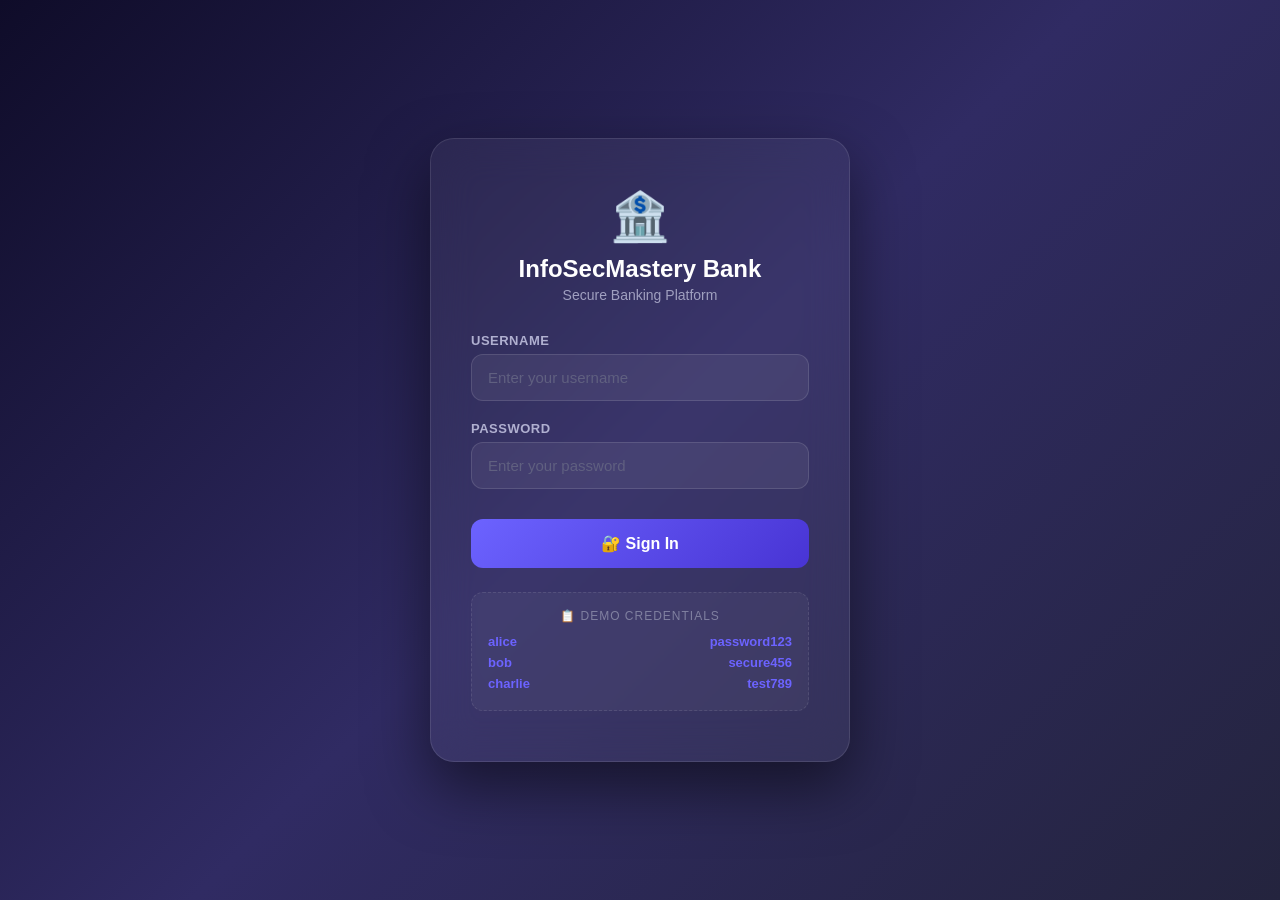
<file: index.html>
<!DOCTYPE html>
<html lang="en">
<head>
  <meta charset="UTF-8">
  <meta name="viewport" content="width=device-width, initial-scale=1.0">
  <title>InfoSecMastery Bank - Login</title>
  <link rel="stylesheet" href="styles/style.css">
</head>
<body>
  <div class="login-container">
    <div class="login-card">
      <div class="logo">🏦</div>
      <h1>InfoSecMastery Bank</h1>
      <p class="subtitle">Secure Banking Platform</p>

      <div class="error-message" id="errorMessage"></div>

      <form id="loginForm">
        <div class="form-group">
          <label for="username">Username</label>
          <input type="text" id="username" placeholder="Enter your username" autocomplete="username">
        </div>

        <div class="form-group">
          <label for="password">Password</label>
          <input type="password" id="password" placeholder="Enter your password" autocomplete="current-password">
        </div>

        <button type="submit" class="login-btn">🔐 Sign In</button>
      </form>

      <div class="demo-credentials">
        <p>📋 Demo Credentials</p>
        <div class="cred"><span>alice</span> <span>password123</span></div>
        <div class="cred"><span>bob</span> <span>secure456</span></div>
        <div class="cred"><span>charlie</span> <span>test789</span></div>
      </div>
    </div>
  </div>

  <script src="js/data.js"></script>
  <script src="js/auth.js"></script>
  <script>
    document.addEventListener('DOMContentLoaded', function() {
      initLoginForm();
    });
  </script>
</body>
</html>
</file>
<file: styles/style.css>
* {
  margin: 0;
  padding: 0;
  box-sizing: border-box;
}

body {
  font-family: 'Segoe UI', Tahoma, Geneva, Verdana, sans-serif;
  background: linear-gradient(135deg, #0f0c29, #302b63, #24243e);
  min-height: 100vh;
  color: #e0e0e0;
}

/* ========== LOGIN PAGE ========== */
.login-container {
  display: flex;
  justify-content: center;
  align-items: center;
  min-height: 100vh;
  padding: 20px;
}

.login-card {
  background: rgba(255, 255, 255, 0.05);
  backdrop-filter: blur(20px);
  border: 1px solid rgba(255, 255, 255, 0.1);
  border-radius: 24px;
  padding: 50px 40px;
  width: 100%;
  max-width: 420px;
  box-shadow: 0 25px 60px rgba(0, 0, 0, 0.5);
}

.login-card .logo {
  text-align: center;
  margin-bottom: 10px;
  font-size: 48px;
}

.login-card h1 {
  text-align: center;
  font-size: 24px;
  font-weight: 700;
  color: #ffffff;
  margin-bottom: 4px;
}

.login-card .subtitle {
  text-align: center;
  color: #a0a0c0;
  font-size: 14px;
  margin-bottom: 30px;
}

.login-card .form-group {
  margin-bottom: 20px;
}

.login-card label {
  display: block;
  font-size: 13px;
  font-weight: 600;
  color: #b0b0d0;
  margin-bottom: 6px;
  text-transform: uppercase;
  letter-spacing: 0.5px;
}

.login-card input {
  width: 100%;
  padding: 14px 16px;
  background: rgba(255, 255, 255, 0.06);
  border: 1px solid rgba(255, 255, 255, 0.12);
  border-radius: 12px;
  color: #ffffff;
  font-size: 15px;
  transition: all 0.3s ease;
}

.login-card input:focus {
  outline: none;
  border-color: #6c63ff;
  box-shadow: 0 0 0 3px rgba(108, 99, 255, 0.2);
  background: rgba(255, 255, 255, 0.08);
}

.login-card input::placeholder {
  color: #606080;
}

.login-card .login-btn {
  width: 100%;
  padding: 15px;
  background: linear-gradient(135deg, #6c63ff, #4834d4);
  border: none;
  border-radius: 12px;
  color: #fff;
  font-size: 16px;
  font-weight: 700;
  cursor: pointer;
  transition: all 0.3s ease;
  margin-top: 10px;
}

.login-card .login-btn:hover {
  transform: translateY(-2px);
  box-shadow: 0 8px 25px rgba(108, 99, 255, 0.4);
}

.login-card .login-btn:active {
  transform: translateY(0);
}

.login-card .error-message {
  background: rgba(255, 77, 77, 0.15);
  border: 1px solid rgba(255, 77, 77, 0.3);
  border-radius: 10px;
  padding: 12px 16px;
  color: #ff6b6b;
  font-size: 14px;
  margin-bottom: 20px;
  display: none;
}

.login-card .error-message.show {
  display: block;
}

.login-card .demo-credentials {
  margin-top: 24px;
  padding: 16px;
  background: rgba(255, 255, 255, 0.04);
  border-radius: 12px;
  border: 1px dashed rgba(255, 255, 255, 0.1);
}

.login-card .demo-credentials p {
  font-size: 12px;
  color: #8080a0;
  margin-bottom: 8px;
  text-transform: uppercase;
  letter-spacing: 1px;
  text-align: center;
}

.login-card .demo-credentials .cred {
  display: flex;
  justify-content: space-between;
  font-size: 13px;
  color: #b0b0d0;
  padding: 3px 0;
}

.login-card .demo-credentials .cred span {
  color: #6c63ff;
  font-weight: 600;
}

/* ========== NAVIGATION ========== */
.navbar {
  background: rgba(0, 0, 0, 0.3);
  backdrop-filter: blur(20px);
  border-bottom: 1px solid rgba(255, 255, 255, 0.06);
  padding: 0 30px;
  display: flex;
  justify-content: space-between;
  align-items: center;
  height: 70px;
  position: sticky;
  top: 0;
  z-index: 100;
}

.navbar .nav-brand {
  display: flex;
  align-items: center;
  gap: 12px;
  font-size: 20px;
  font-weight: 700;
  color: #ffffff;
}

.navbar .nav-brand .brand-icon {
  font-size: 28px;
}

.navbar .nav-links {
  display: flex;
  gap: 8px;
  align-items: center;
}

.navbar .nav-links a {
  text-decoration: none;
  color: #a0a0c0;
  padding: 10px 20px;
  border-radius: 10px;
  font-size: 14px;
  font-weight: 500;
  transition: all 0.3s ease;
  display: flex;
  align-items: center;
  gap: 8px;
}

.navbar .nav-links a:hover {
  background: rgba(255, 255, 255, 0.06);
  color: #ffffff;
}

.navbar .nav-links a.active {
  background: rgba(108, 99, 255, 0.15);
  color: #6c63ff;
}

.navbar .nav-links .logout-btn {
  background: rgba(255, 77, 77, 0.1);
  color: #ff6b6b;
  border: none;
  cursor: pointer;
  padding: 10px 20px;
  border-radius: 10px;
  font-size: 14px;
  font-weight: 500;
  display: flex;
  align-items: center;
  gap: 8px;
  transition: all 0.3s ease;
}

.navbar .nav-links .logout-btn:hover {
  background: rgba(255, 77, 77, 0.2);
}

/* ========== DASHBOARD ========== */
.dashboard {
  max-width: 1200px;
  margin: 0 auto;
  padding: 30px;
}

.welcome-section {
  margin-bottom: 30px;
}

.welcome-section h1 {
  font-size: 32px;
  font-weight: 700;
  color: #ffffff;
  margin-bottom: 6px;
}

.welcome-section p {
  color: #8080a0;
  font-size: 16px;
}

.balance-card {
  background: linear-gradient(135deg, #6c63ff, #4834d4);
  border-radius: 20px;
  padding: 30px;
  margin-bottom: 30px;
  position: relative;
  overflow: hidden;
  box-shadow: 0 10px 40px rgba(108, 99, 255, 0.3);
}

.balance-card::before {
  content: '';
  position: absolute;
  top: -50%;
  right: -20%;
  width: 300px;
  height: 300px;
  background: rgba(255, 255, 255, 0.05);
  border-radius: 50%;
}

.balance-card .balance-label {
  font-size: 14px;
  text-transform: uppercase;
  letter-spacing: 1.5px;
  opacity: 0.8;
  margin-bottom: 8px;
}

.balance-card .balance-amount {
  font-size: 48px;
  font-weight: 800;
  color: #ffffff;
  margin-bottom: 6px;
}

.balance-card .balance-account {
  font-size: 14px;
  opacity: 0.7;
}

.dashboard-grid {
  display: grid;
  grid-template-columns: repeat(auto-fit, minmax(280px, 1fr));
  gap: 20px;
  margin-bottom: 30px;
}

.dashboard-card {
  background: rgba(255, 255, 255, 0.05);
  backdrop-filter: blur(10px);
  border: 1px solid rgba(255, 255, 255, 0.08);
  border-radius: 16px;
  padding: 24px;
  transition: all 0.3s ease;
}

.dashboard-card:hover {
  background: rgba(255, 255, 255, 0.08);
  transform: translateY(-2px);
}

.dashboard-card .card-icon {
  font-size: 32px;
  margin-bottom: 16px;
}

.dashboard-card h3 {
  font-size: 16px;
  font-weight: 600;
  color: #ffffff;
  margin-bottom: 8px;
}

.dashboard-card p {
  font-size: 13px;
  color: #8080a0;
  line-height: 1.6;
}

.dashboard-card .card-value {
  font-size: 28px;
  font-weight: 700;
  color: #ffffff;
  margin-top: 10px;
}

.action-buttons {
  display: grid;
  grid-template-columns: repeat(auto-fit, minmax(150px, 1fr));
  gap: 12px;
  margin-bottom: 30px;
}

.action-btn {
  padding: 18px 24px;
  background: rgba(255, 255, 255, 0.05);
  border: 1px solid rgba(255, 255, 255, 0.08);
  border-radius: 14px;
  color: #ffffff;
  font-size: 15px;
  font-weight: 600;
  cursor: pointer;
  transition: all 0.3s ease;
  display: flex;
  align-items: center;
  justify-content: center;
  gap: 10px;
}

.action-btn:hover {
  background: rgba(108, 99, 255, 0.15);
  border-color: rgba(108, 99, 255, 0.3);
  transform: translateY(-2px);
}

.action-btn .btn-icon {
  font-size: 22px;
}

.transactions-section {
  background: rgba(255, 255, 255, 0.05);
  border: 1px solid rgba(255, 255, 255, 0.08);
  border-radius: 16px;
  padding: 24px;
}

.transactions-section h2 {
  font-size: 18px;
  font-weight: 600;
  color: #ffffff;
  margin-bottom: 20px;
  display: flex;
  align-items: center;
  gap: 10px;
}

.transaction-item {
  display: flex;
  justify-content: space-between;
  align-items: center;
  padding: 14px 0;
  border-bottom: 1px solid rgba(255, 255, 255, 0.06);
}

.transaction-item:last-child {
  border-bottom: none;
}

.transaction-item .txn-left {
  display: flex;
  align-items: center;
  gap: 12px;
}

.transaction-item .txn-icon {
  width: 38px;
  height: 38px;
  border-radius: 10px;
  display: flex;
  align-items: center;
  justify-content: center;
  font-size: 18px;
}

.transaction-item .txn-icon.deposit {
  background: rgba(46, 213, 115, 0.15);
}

.transaction-item .txn-icon.withdrawal {
  background: rgba(255, 77, 77, 0.15);
}

.transaction-item .txn-details .txn-desc {
  font-size: 14px;
  font-weight: 500;
  color: #ffffff;
}

.transaction-item .txn-details .txn-date {
  font-size: 12px;
  color: #606080;
  margin-top: 2px;
}

.transaction-item .txn-amount {
  font-size: 15px;
  font-weight: 700;
}

.transaction-item .txn-amount.positive {
  color: #2ed573;
}

.transaction-item .txn-amount.negative {
  color: #ff6b6b;
}

/* ========== PROFILE PAGE ========== */
.profile-container {
  max-width: 900px;
  margin: 0 auto;
  padding: 30px;
}

.profile-header {
  display: flex;
  align-items: center;
  gap: 24px;
  margin-bottom: 30px;
  background: rgba(255, 255, 255, 0.05);
  border: 1px solid rgba(255, 255, 255, 0.08);
  border-radius: 20px;
  padding: 30px;
}

.profile-header .profile-avatar {
  font-size: 72px;
  width: 100px;
  height: 100px;
  display: flex;
  align-items: center;
  justify-content: center;
  background: rgba(108, 99, 255, 0.15);
  border-radius: 50%;
}

.profile-header .profile-info h1 {
  font-size: 28px;
  font-weight: 700;
  color: #ffffff;
  margin-bottom: 4px;
}

.profile-header .profile-info p {
  font-size: 14px;
  color: #8080a0;
}

.profile-grid {
  display: grid;
  grid-template-columns: repeat(auto-fit, minmax(300px, 1fr));
  gap: 20px;
  margin-bottom: 30px;
}

.profile-field {
  background: rgba(255, 255, 255, 0.05);
  border: 1px solid rgba(255, 255, 255, 0.08);
  border-radius: 14px;
  padding: 20px;
}

.profile-field .field-label {
  font-size: 11px;
  text-transform: uppercase;
  letter-spacing: 1px;
  color: #606080;
  font-weight: 600;
  margin-bottom: 8px;
}

.profile-field .field-value {
  font-size: 16px;
  font-weight: 600;
  color: #ffffff;
  word-break: break-all;
}

.profile-field .field-value.sensitive {
  color: #ffa502;
}

.idor-notice {
  background: rgba(255, 165, 2, 0.1);
  border: 1px solid rgba(255, 165, 2, 0.3);
  border-radius: 14px;
  padding: 20px 24px;
  margin-bottom: 30px;
  display: flex;
  align-items: flex-start;
  gap: 14px;
}

.idor-notice .notice-icon {
  font-size: 24px;
  flex-shrink: 0;
}

.idor-notice .notice-content h3 {
  font-size: 16px;
  font-weight: 600;
  color: #ffa502;
  margin-bottom: 6px;
}

.idor-notice .notice-content p {
  font-size: 13px;
  color: #b0b0a0;
  line-height: 1.6;
}

.idor-notice .notice-content code {
  background: rgba(0, 0, 0, 0.3);
  padding: 2px 8px;
  border-radius: 4px;
  font-size: 13px;
  color: #6c63ff;
}

.profile-idor-exploit {
  background: rgba(255, 77, 77, 0.06);
  border: 1px solid rgba(255, 77, 77, 0.15);
  border-radius: 14px;
  padding: 20px 24px;
  display: flex;
  align-items: flex-start;
  gap: 14px;
}

.profile-idor-exploit .exploit-icon {
  font-size: 24px;
  flex-shrink: 0;
}

.profile-idor-exploit .exploit-content h3 {
  font-size: 16px;
  font-weight: 600;
  color: #ff6b6b;
  margin-bottom: 6px;
}

.profile-idor-exploit .exploit-content p {
  font-size: 13px;
  color: #b0a0a0;
  line-height: 1.6;
}

.profile-idor-exploit .exploit-content input {
  margin-top: 10px;
  padding: 10px 14px;
  background: rgba(255, 255, 255, 0.06);
  border: 1px solid rgba(255, 255, 255, 0.12);
  border-radius: 8px;
  color: #ffffff;
  font-size: 14px;
  width: 180px;
  margin-right: 8px;
}

.profile-idor-exploit .exploit-content input:focus {
  outline: none;
  border-color: #ff6b6b;
}

.profile-idor-exploit .exploit-content .go-btn {
  padding: 10px 18px;
  background: rgba(255, 77, 77, 0.2);
  border: 1px solid rgba(255, 77, 77, 0.3);
  border-radius: 8px;
  color: #ff6b6b;
  font-weight: 600;
  cursor: pointer;
  transition: all 0.3s ease;
}

.profile-idor-exploit .exploit-content .go-btn:hover {
  background: rgba(255, 77, 77, 0.3);
}

/* ========== STATS CARD (SPENDING BREAKDOWN) ========== */
.spending-bar {
  margin-top: 12px;
}

.spending-bar .bar-item {
  display: flex;
  justify-content: space-between;
  align-items: center;
  margin-bottom: 8px;
  font-size: 12px;
}

.spending-bar .bar-item .bar-label {
  color: #8080a0;
  flex: 1;
}

.spending-bar .bar-item .bar-value {
  color: #ffffff;
  font-weight: 600;
  width: 60px;
  text-align: right;
}

.spending-bar .bar-track {
  width: 100%;
  height: 6px;
  background: rgba(255, 255, 255, 0.06);
  border-radius: 3px;
  overflow: hidden;
  margin-bottom: 10px;
}

.spending-bar .bar-track .bar-fill {
  height: 100%;
  border-radius: 3px;
  background: linear-gradient(90deg, #6c63ff, #4834d4);
  transition: width 0.5s ease;
}

/* ========== UTILITY ========== */
.hidden {
  display: none !important;
}

.mt-10 { margin-top: 10px; }
.mt-20 { margin-top: 20px; }
.text-center { text-align: center; }

/* ========== RESPONSIVE ========== */
@media (max-width: 768px) {
  .navbar {
    padding: 0 16px;
    height: 60px;
  }

  .navbar .nav-brand {
    font-size: 16px;
  }

  .navbar .nav-links a {
    padding: 8px 12px;
    font-size: 12px;
  }

  .navbar .nav-links .logout-btn {
    padding: 8px 12px;
    font-size: 12px;
  }

  .dashboard, .profile-container {
    padding: 16px;
  }

  .welcome-section h1 {
    font-size: 24px;
  }

  .balance-card .balance-amount {
    font-size: 32px;
  }

  .profile-header {
    flex-direction: column;
    text-align: center;
  }

  .profile-grid {
    grid-template-columns: 1fr;
  }
}
</file>
